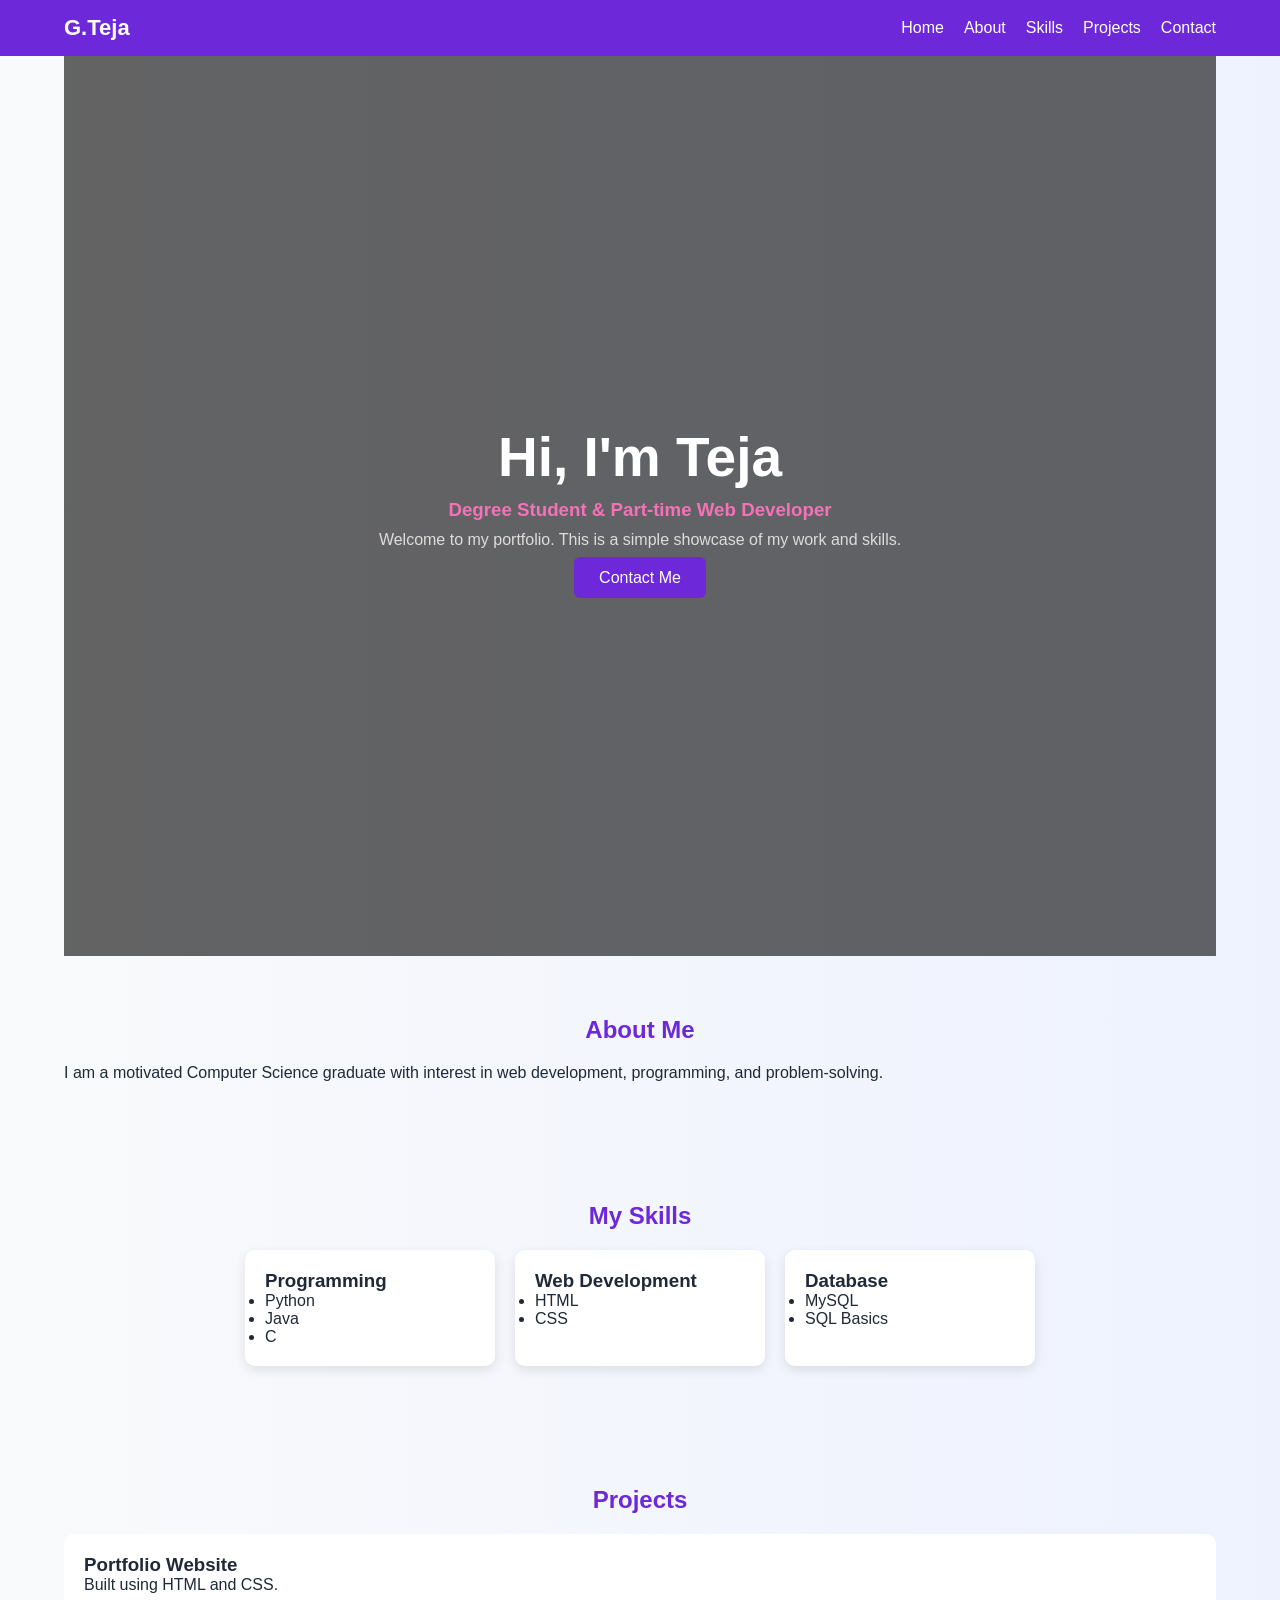
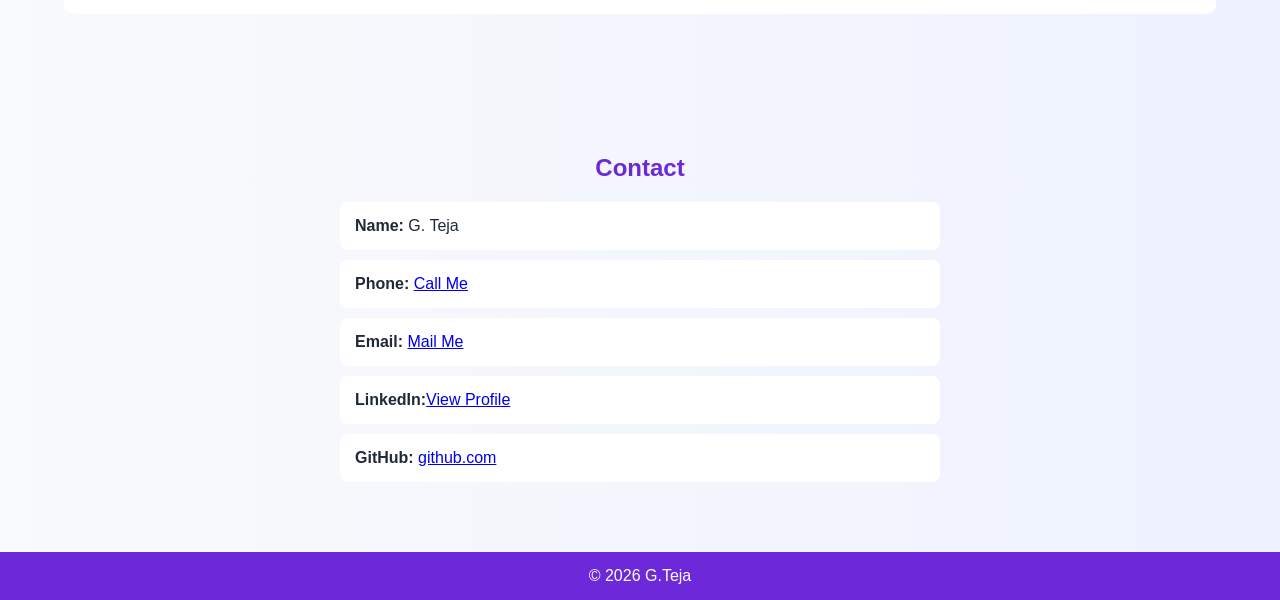
<file: index.html>
<!DOCTYPE html>
<html lang="en">
<head>
    <meta charset="UTF-8">
    <meta name="viewport" content="width=device-width, initial-scale=1.0">
    <link rel="stylesheet" href="style2.css">
    <title>My Portfolio</title>
</head>
<body>

<header>
    <nav>
        <div class="logo">G.Teja</div>

        <ul>
            <li><a href="#home" class="active">Home</a></li>
            <li><a href="#about">About</a></li>
            <li><a href="#skills">Skills</a></li>
            <li><a href="#projects">Projects</a></li>
            <li><a href="#contact">Contact</a></li>
        </ul>
    </nav>
</header>

<!-- HERO -->
<section id="home" class="hero">
    <div class="hero-text">
        <h1>Hi, I'm Teja</h1>
        <h3>Degree Student & Part-time Web Developer</h3>
        <p>Welcome to my portfolio. This is a simple showcase of my work and skills.</p>
        <a href="#contact" class="btn">Contact Me</a>
    </div>
</section>

<section id="about">
    <div class="hero-about">
        <h2>About Me</h2>
        <p>
            I am a motivated Computer Science graduate with interest in web development,
            programming, and problem-solving.
        </p>
    </div>
</section>

<section id="skills">
    <h2>My Skills</h2>
    <div class="hero-skill">
        <div>
            <h3>Programming</h3>
            <ul><li>Python</li><li>Java</li><li>C</li></ul>
        </div>

        <div>
            <h3>Web Development</h3>
            <ul><li>HTML</li><li>CSS</li></ul>
        </div>

        <div>
            <h3>Database</h3>
            <ul><li>MySQL</li><li>SQL Basics</li></ul>
        </div>
    </div>
</section>

<section id="projects">
    <h2>Projects</h2>

    <div class="project-card">
        <h3>Portfolio Website</h3>
        <p>Built using HTML and CSS.</p>
    </div>

</section>

<section id="contact">
    <h2>Contact</h2>

    <ul>
        <li><strong>Name:</strong> G. Teja</li>
        <li><strong>Phone:</strong> <a href="tel:+919963635672">Call Me</a></li>
        <li><strong>Email:</strong> <a href="mailto:tejasatyasai0330@gmail.com">Mail Me</a></li>
        <li><strong>LinkedIn:</strong><a href="https://www.linkedin.com/in/galidevara-teja-satya-sai-dhana-lakshmi-14817733a" target="_blank">View Profile</a></li>
        <li><strong>GitHub:</strong> <a href="https://github.com/tejasatyasai0330-max">github.com</a></li>

    </ul>
</section>

<footer>
    <p>&copy; 2026 G.Teja</p>
</footer>

</body>
</html>
</file>
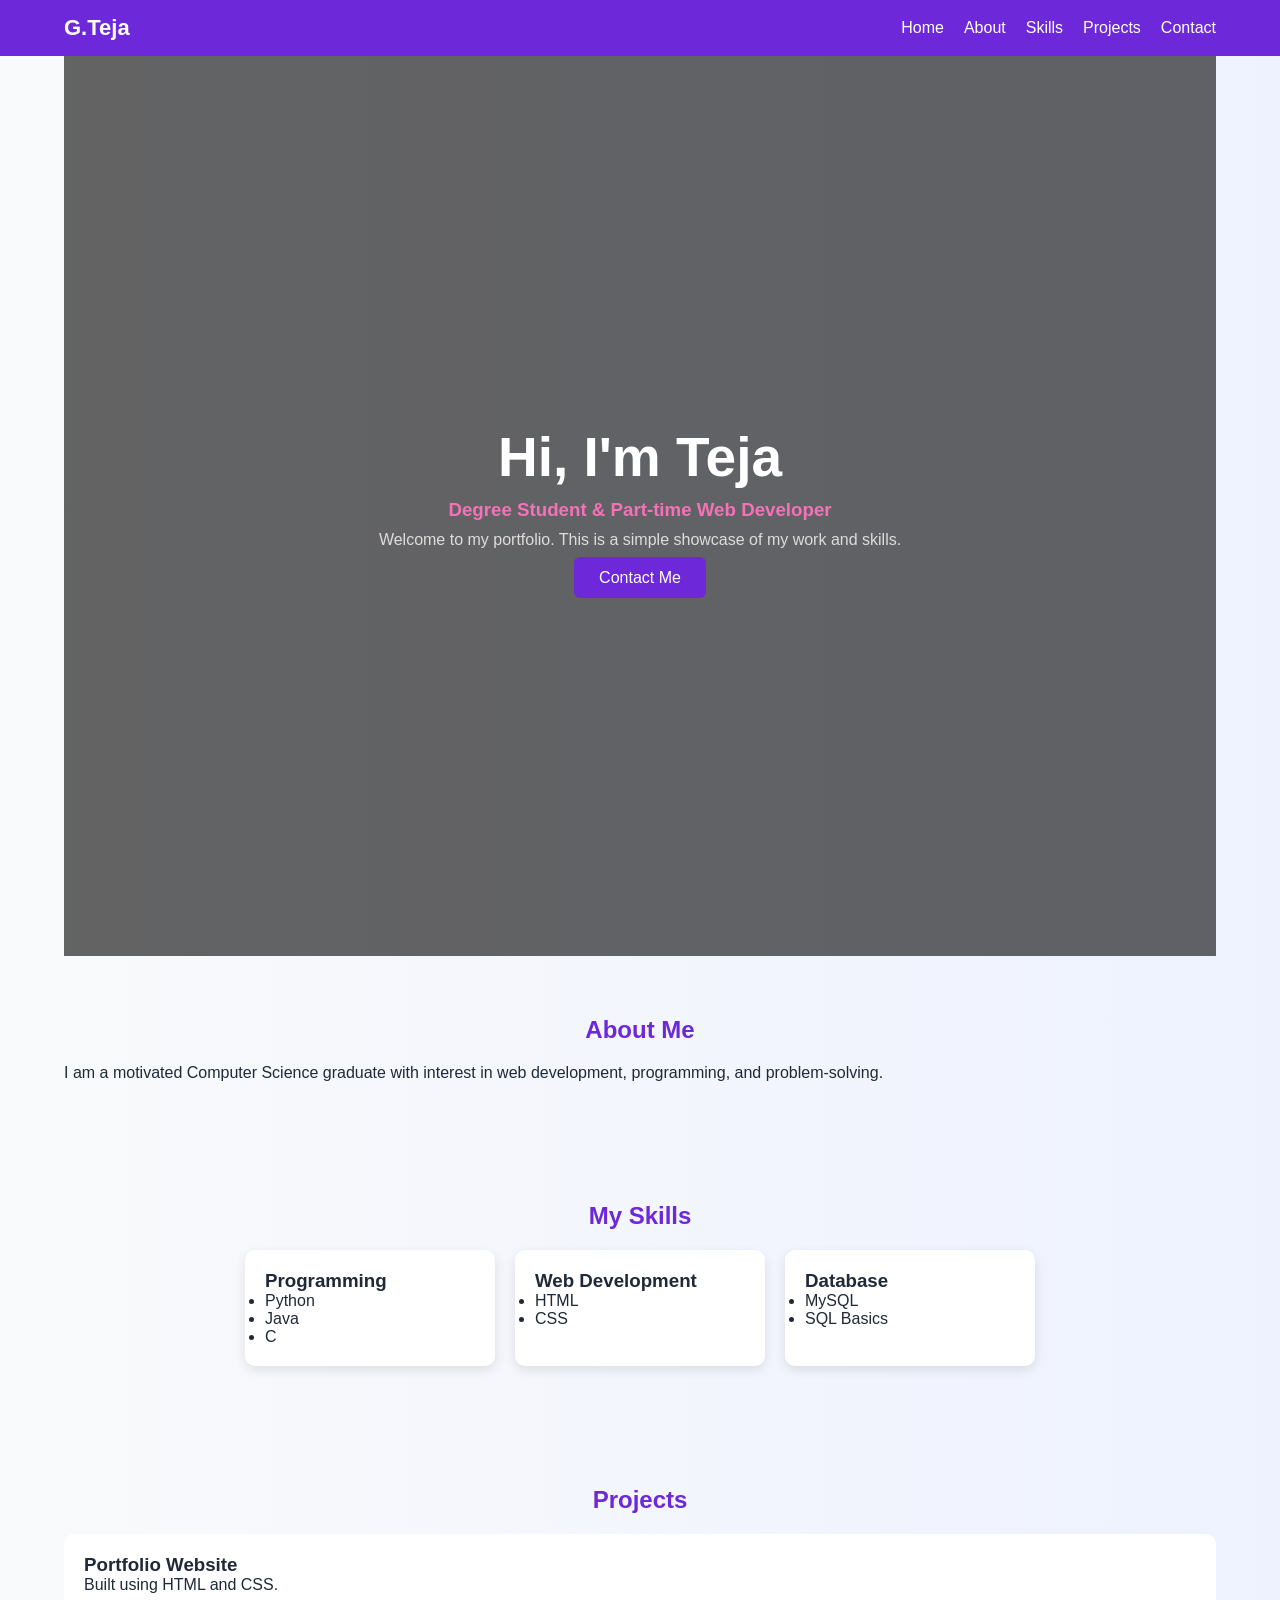
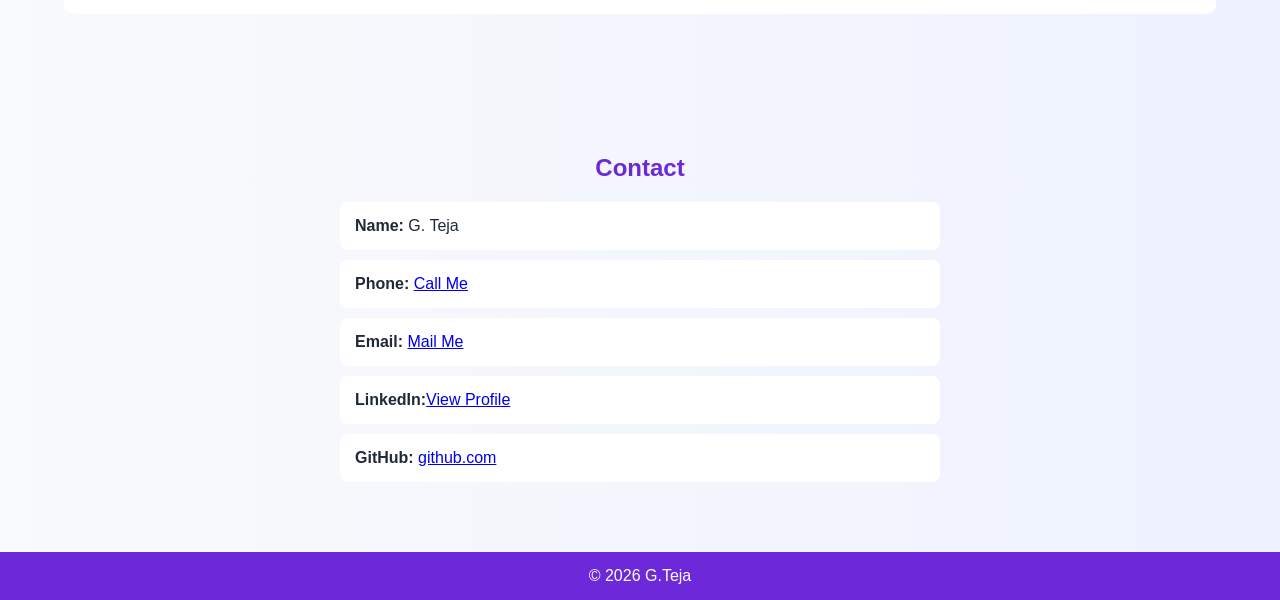
<file: home.html>
<!DOCTYPE html>
<html lang="en">
<head>
    <meta charset="UTF-8">
    <meta name="viewport" content="width=device-width, initial-scale=1.0">
    <link rel="stylesheet" href="style2.css">
    <title>My Portfolio</title>
</head>
<body>

<header>
    <nav>
        <div class="logo">G.Teja</div>

        <ul>
            <li><a href="#home" class="active">Home</a></li>
            <li><a href="#about">About</a></li>
            <li><a href="#skills">Skills</a></li>
            <li><a href="#projects">Projects</a></li>
            <li><a href="#contact">Contact</a></li>
        </ul>
    </nav>
</header>

<!-- HERO -->
<section id="home" class="hero">
    <div class="hero-text">
        <h1>Hi, I'm Teja</h1>
        <h3>Degree Student & Part-time Web Developer</h3>
        <p>Welcome to my portfolio. This is a simple showcase of my work and skills.</p>
        <a href="#contact" class="btn">Contact Me</a>
    </div>
</section>

<section id="about">
    <div class="hero-about">
        <h2>About Me</h2>
        <p>
            I am a motivated Computer Science graduate with interest in web development,
            programming, and problem-solving.
        </p>
    </div>
</section>

<section id="skills">
    <h2>My Skills</h2>
    <div class="hero-skill">
        <div>
            <h3>Programming</h3>
            <ul><li>Python</li><li>Java</li><li>C</li></ul>
        </div>

        <div>
            <h3>Web Development</h3>
            <ul><li>HTML</li><li>CSS</li></ul>
        </div>

        <div>
            <h3>Database</h3>
            <ul><li>MySQL</li><li>SQL Basics</li></ul>
        </div>
    </div>
</section>

<section id="projects">
    <h2>Projects</h2>

    <div class="project-card">
        <h3>Portfolio Website</h3>
        <p>Built using HTML and CSS.</p>
    </div>

</section>

<section id="contact">
    <h2>Contact</h2>

    <ul>
        <li><strong>Name:</strong> G. Teja</li>
        <li><strong>Phone:</strong> <a href="tel:+919963635672">Call Me</a></li>
        <li><strong>Email:</strong> <a href="mailto:tejasatyasai0330@gmail.com">Mail Me</a></li>
        <li><strong>LinkedIn:</strong><a href="https://www.linkedin.com/in/galidevara-teja-satya-sai-dhana-lakshmi-14817733a" target="_blank">View Profile</a></li>
        <li><strong>GitHub:</strong> <a href="https://github.com/tejasatyasai0330-max">github.com</a></li>

    </ul>
</section>

<footer>
    <p>&copy; 2026 G.Teja</p>
</footer>

</body>
</html>
</file>
<file: style2.css>
html {
    scroll-behavior: smooth;
}

/* RESET */
* {
    margin: 0;
    padding: 0;
    box-sizing: border-box;
    font-family: Arial, sans-serif;
}

/* BODY */
body {
    background: linear-gradient(to right, #F9FAFB, #EEF2FF);
    color: #1F2937;
}

/* NAVBAR */
header {
    background-color: #6D28D9;
    position: sticky;
    top: 0;
    z-index: 1000;
}

nav {
    width: 90%;
    margin: auto;
    display: flex;
    justify-content: space-between;
    align-items: center;
    padding: 15px 0;
}

.logo {
    color: white;
    font-size: 22px;
    font-weight: bold;
    cursor: pointer;
}

nav ul {
    display: flex;
    list-style: none;
}

nav ul li {
    margin-left: 20px;
}

nav ul li a {
    color: white;
    text-decoration: none;
    transition: 0.3s;
}

nav ul li a:hover {
    color: #F472B6;
}

/* HERO SECTION */
.hero {
    height: 100vh;
    background-image: url("https://png.pngtree.com/thumb_back/fh260/background/20240913/pngtree-blue-binary-code-digital-rain-background-stock-photo-image_16189770.jpg");
    background-size: cover;
    background-position: center;
    position: relative;

    display: flex;
    align-items: center;
    justify-content: center;
    text-align: center;
}

/* DARK OVERLAY */
.hero::before {
    content: "";
    position: absolute;
    inset: 0;
    background: rgba(0,0,0,0.6);
}

/* TEXT ABOVE IMAGE */
.hero-text {
    position: relative;
    z-index: 1;
    color: white;
}

.hero-text h1 {
    font-size: 55px;
    color: #ffffff;
}

.hero-text h3 {
    color: #F472B6;
    margin: 10px 0;
}

.hero-text p {
    color: #ddd;
    margin-bottom: 20px;
}

/* BUTTON */
.btn {
    background: #6D28D9;
    color: white;
    padding: 12px 25px;
    border-radius: 6px;
    text-decoration: none;
    transition: 0.3s;
}

.btn:hover {
    background: #F472B6;
    transform: scale(1.05);
}

/* SECTIONS */
section {
    width: 90%;
    margin: auto;
    padding: 60px 0;
    scroll-margin-top: 80px;
}

section h2 {
    text-align: center;
    color: #6D28D9;
    margin-bottom: 20px;
}

/* SKILLS */
.hero-skill {
    display: flex;
    gap: 20px;
    flex-wrap: wrap;
    justify-content: center;
}

.hero-skill div {
    background: white;
    padding: 20px;
    border-radius: 10px;
    min-width: 250px;
    box-shadow: 0 4px 12px rgba(0,0,0,0.1);
}

/* PROJECTS */
.project-card {
    background: white;
    padding: 20px;
    margin-bottom: 20px;
    border-radius: 10px;
    transition: 0.3s;
}

.project-card:hover {
    transform: translateY(-8px);
}

/* CONTACT */
#contact ul {
    list-style: none;
    max-width: 600px;
    margin: auto;
}

#contact ul li {
    background: white;
    padding: 15px;
    margin-bottom: 10px;
    border-radius: 8px;
}

/* FOOTER */
footer {
    background: #6D28D9;
    color: white;
    text-align: center;
    padding: 15px;
}
</file>
